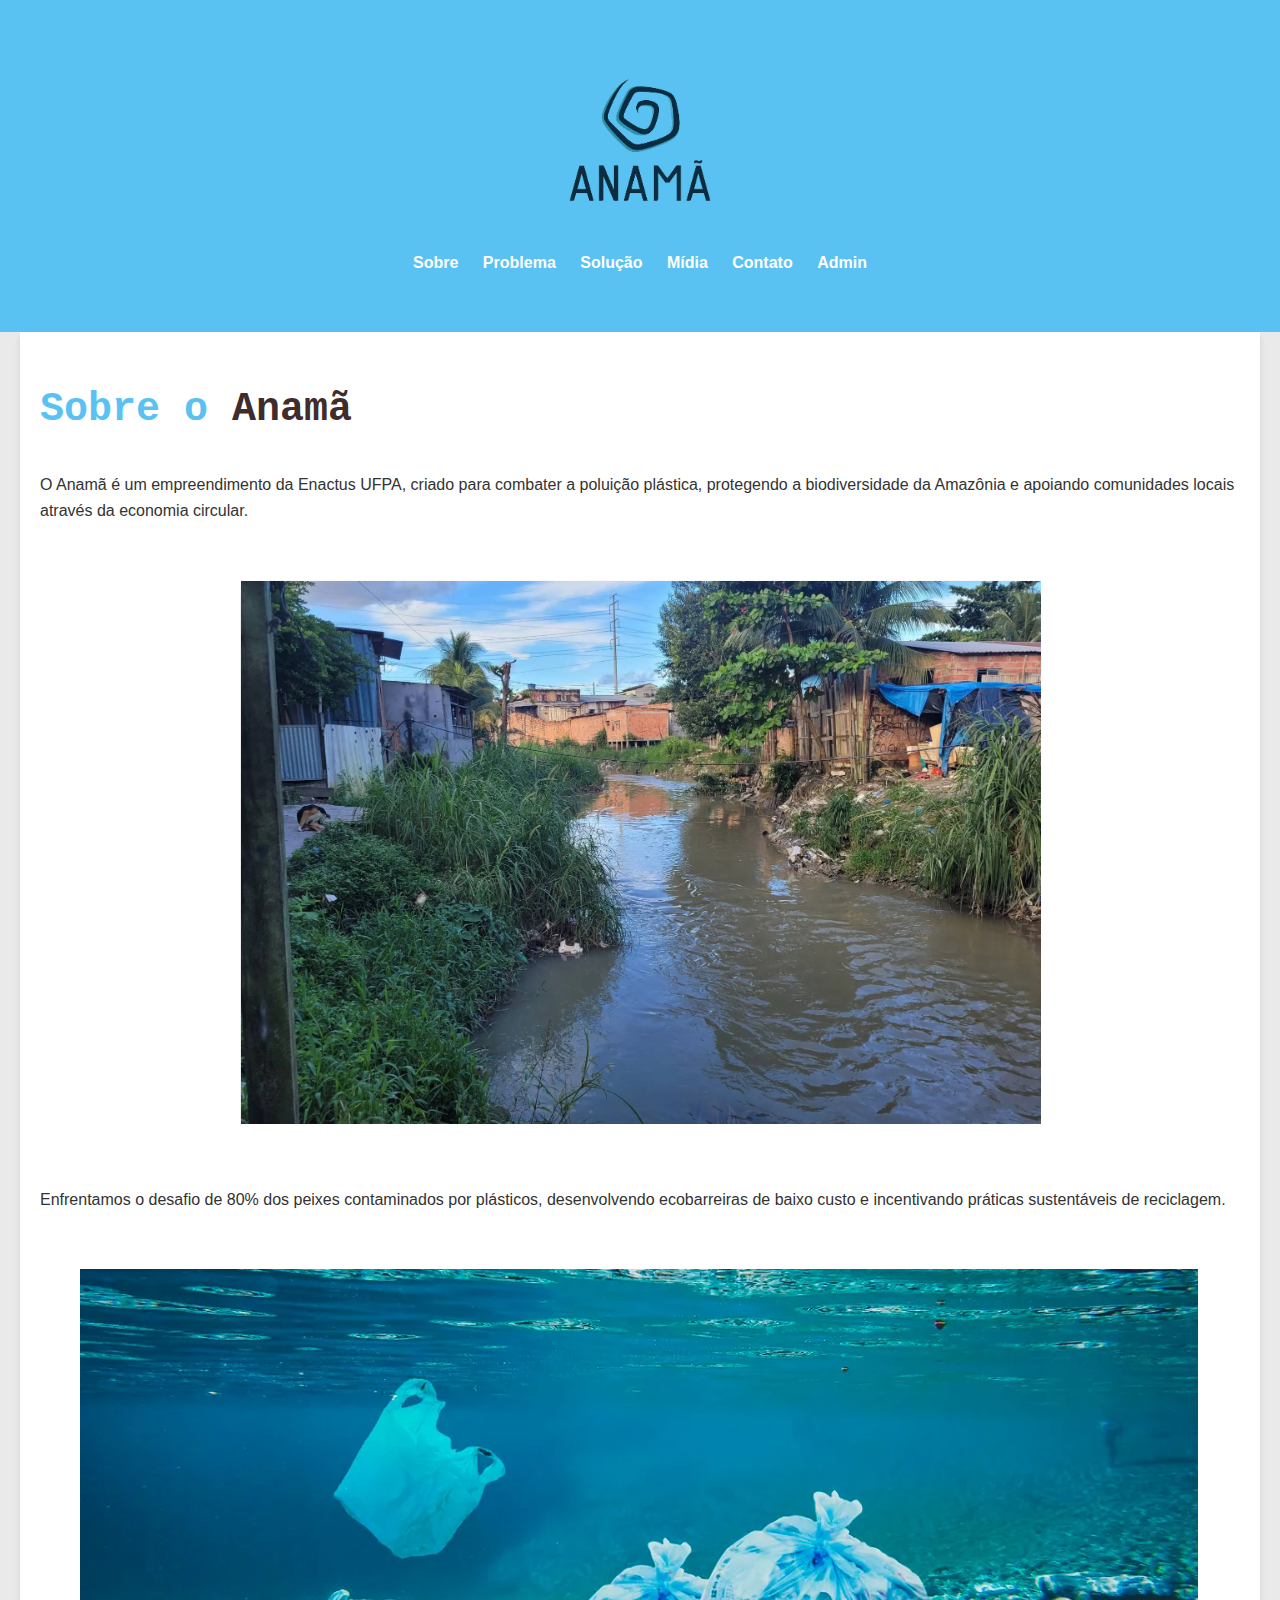
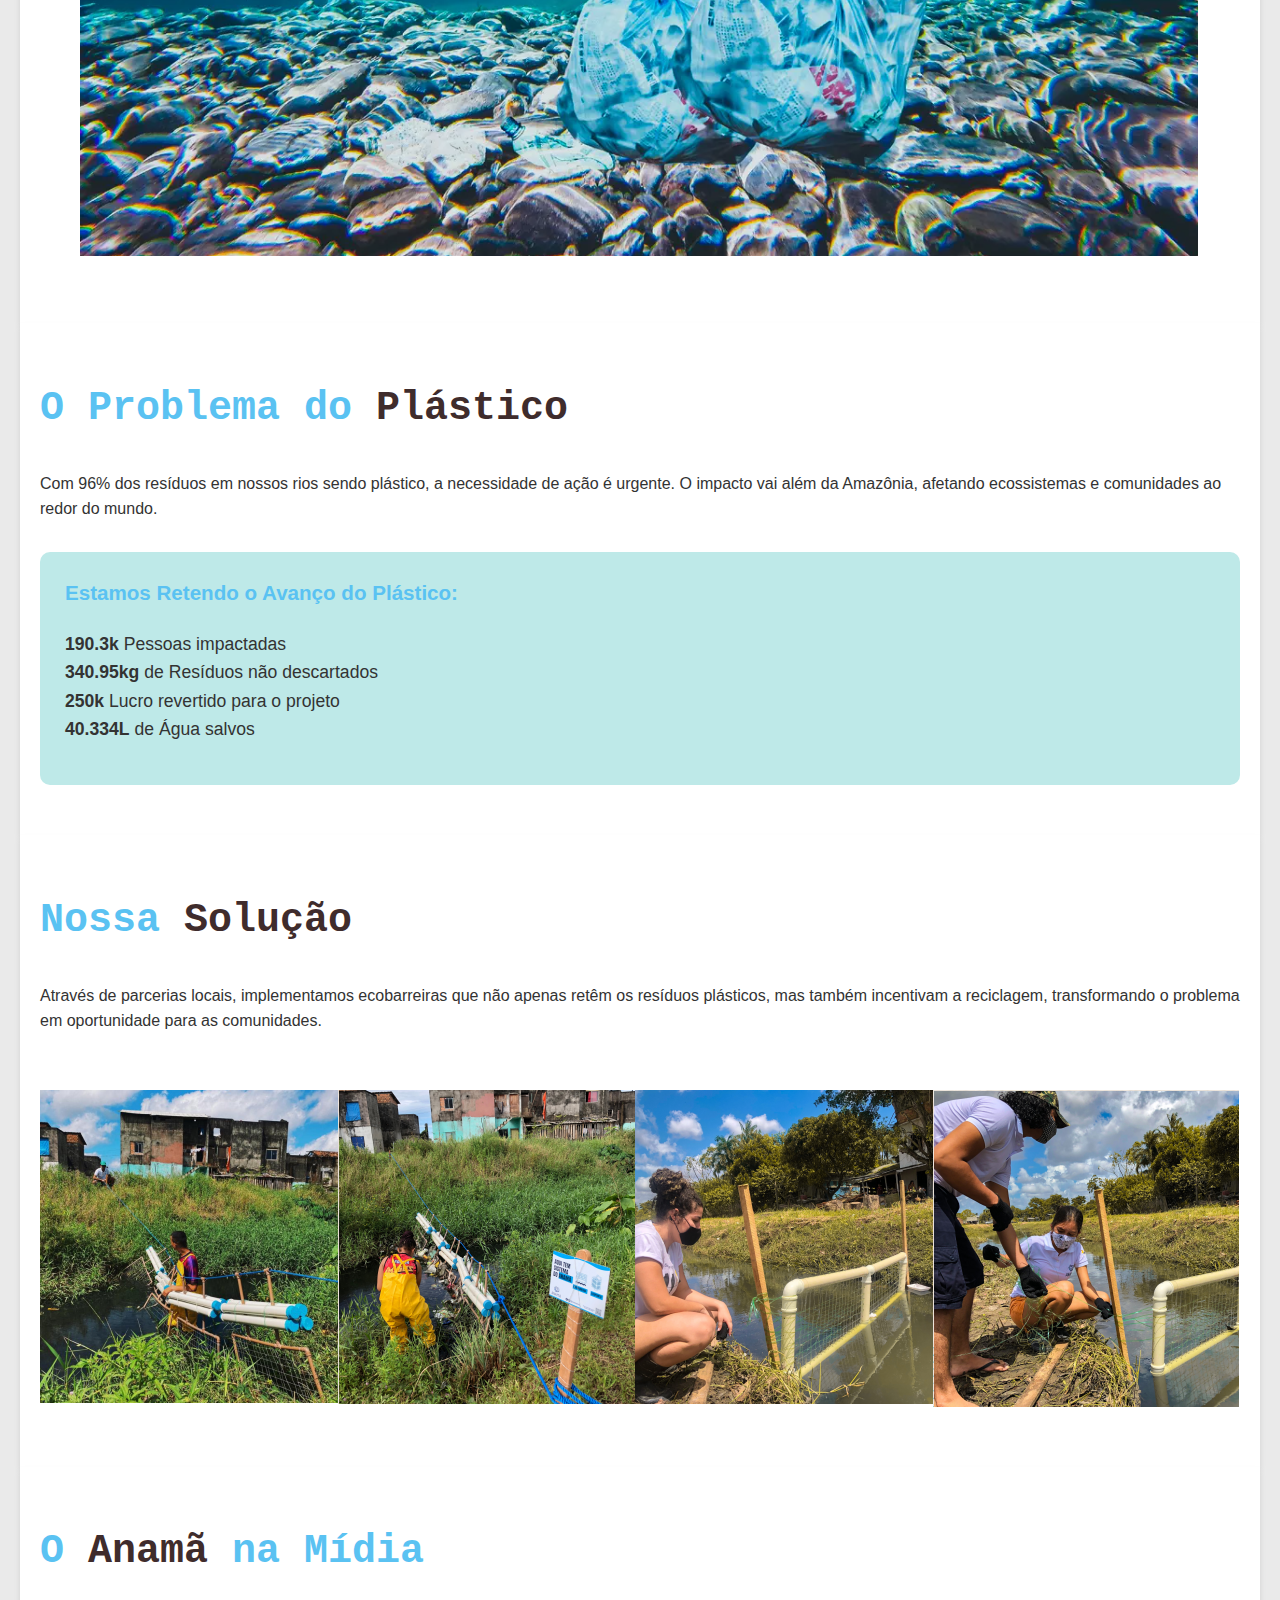
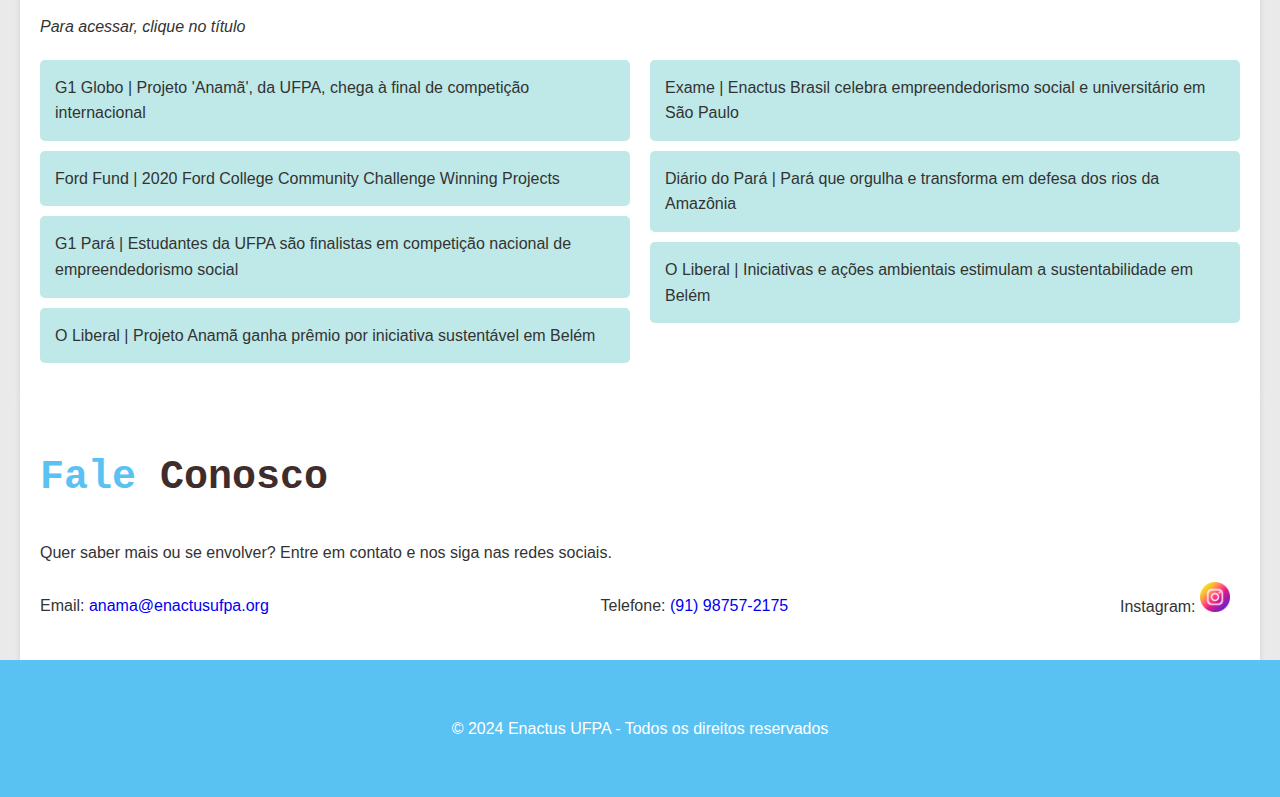
<file: index.html>
<!DOCTYPE html>

<html lang="pt-br">
  <head>
    <meta charset="UTF-8" />
    <meta name="viewport" content="width=device-width, initial-scale=1.0" />
    <title>Anamã - Enactus UFPA</title>
    <link rel="stylesheet" href="./css/home.css" />
  </head>

  <body>
    <header>
      <div class="container">
        <div class="logo">
          <img src="./imagens/logoAnama.png" alt="Logo Anamã" />
        </div>
        <nav>
          <ul>
            <li><a href="#about">Sobre</a></li>
            <li><a href="#problem">Problema</a></li>
            <li><a href="#solution">Solução</a></li>
            <li><a href="#media">Mídia</a></li>
            <li><a href="#contact">Contato</a></li>
            <li><a href="./admin.html">Admin</a></li>
          </ul>
        </nav>
      </div>
    </header>

    <section id="about" class="container">
      <h1 class="title">Sobre o <span class="highlight">Anamã</span></h1>
      <p>
        O Anamã é um empreendimento da Enactus UFPA, criado para combater a
        poluição plástica, protegendo a biodiversidade da Amazônia e apoiando
        comunidades locais através da economia circular.
      </p>
      <img
        style="padding-left: 200px; text-align: center"
        src="./imagens/rioAmazonas.png"
        alt="Rio da Amazônia"
        class="media"
      />
      <p>
        Enfrentamos o desafio de 80% dos peixes contaminados por plásticos,
        desenvolvendo ecobarreiras de baixo custo e incentivando práticas
        sustentáveis de reciclagem.
      </p>
      <img
        style="padding-left: 40px; text-align: center"
        src="./imagens/peixes.png"
        alt="Oceano Poluído"
        class="media"
      />
    </section>

    <section id="problem" class="container">
      <h2 class="title">
        O Problema do <span class="highlight">Plástico</span>
      </h2>
      <p>
        Com 96% dos resíduos em nossos rios sendo plástico, a necessidade de
        ação é urgente. O impacto vai além da Amazônia, afetando ecossistemas e
        comunidades ao redor do mundo.
      </p>
      <div class="stats">
        <h3>Estamos Retendo o Avanço do Plástico:</h3>
        <ul>
          <li><strong>190.3k</strong> Pessoas impactadas</li>
          <li><strong>340.95kg</strong> de Resíduos não descartados</li>
          <li><strong>250k</strong> Lucro revertido para o projeto</li>
          <li><strong>40.334L</strong> de Água salvos</li>
        </ul>
      </div>
    </section>

    <section id="solution" class="container">
      <h2 class="title">Nossa <span class="highlight">Solução</span></h2>
      <p>
        Através de parcerias locais, implementamos ecobarreiras que não apenas
        retêm os resíduos plásticos, mas também incentivam a reciclagem,
        transformando o problema em oportunidade para as comunidades.
      </p>
      <div class="barriers-container">
        <img
          src="./imagens/ecobarreira1.png"
          alt="Ecobarreira Anamã"
          class="media"
        />
        <img
          src="./imagens/ecobarreira2.png"
          alt="Ecobarreira Anamã"
          class="media"
        />
        <img
          src="./imagens/ecobarreira3.png"
          alt="Ecobarreira Anamã"
          class="media"
        />
        <img
          src="./imagens/ecobarreira4.png"
          alt="Ecobarreira Anamã"
          class="media"
        />
      </div>
    </section>

    <section id="media" class="container">
      <h2 class="title">O <span class="highlight">Anamã</span> na Mídia</h2>
      <p class="media-instruction">Para acessar, clique no título</p>
      <div class="media-container">
        <div class="media-column">
          <a
            href="https://g1.globo.com/pa/para/noticia/2021/05/20/projeto-anama-da-ufpa-chega-a-final-de-competicao-internacional.ghtml"
            target="_blank"
            class="media-link"
            >G1 Globo | Projeto 'Anamã', da UFPA, chega à final de competição
            internacional</a
          >
          <a
            href="https://www.fordfund.org/brazil"
            target="_blank"
            class="media-link"
            >Ford Fund | 2020 Ford College Community Challenge Winning
            Projects</a
          >
          <a
            href="https://g1.globo.com/pa/para/noticia/2022/07/15/estudantes-da-ufpa-sao-finalistas-em-competicao-nacional-de-empreendedorismo-social.ghtml"
            target="_blank"
            class="media-link"
            >G1 Pará | Estudantes da UFPA são finalistas em competição nacional
            de empreendedorismo social</a
          >
          <a
            href="https://www.oliberal.com/para/projeto-anama-ganha-premio-por-iniciativa-sustentavel-em-belem-1.571268"
            target="_blank"
            class="media-link"
            >O Liberal | Projeto Anamã ganha prêmio por iniciativa sustentável
            em Belém</a
          >
        </div>
        <div class="media-column">
          <a
            href="https://exame.com/bussola/enactus-brasil-celebra-empreendedorismo-social-e-universitario-em-sp/"
            target="_blank"
            class="media-link"
            >Exame | Enactus Brasil celebra empreendedorismo social e
            universitário em São Paulo</a
          >
          <a
            href="https://dol.com.br/noticias/para/808386/para-que-orgulha-e-transforma-em-defesa-dos-rios-da-amazonia?d=1"
            target="_blank"
            class="media-link"
            >Diário do Pará | Pará que orgulha e transforma em defesa dos rios
            da Amazônia</a
          >
          <a
            href="https://www.oliberal.com/belem/iniciativas-e-acoes-ambientais-estimulam-a-sustentabilidade-em-belem-1.688966"
            target="_blank"
            class="media-link"
            >O Liberal | Iniciativas e ações ambientais estimulam a
            sustentabilidade em Belém</a
          >
        </div>
      </div>
    </section>

    <section id="contact" class="container">
      <h2 class="title">Fale <span class="highlight">Conosco</span></h2>

      <p>
        Quer saber mais ou se envolver? Entre em contato e nos siga nas redes
        sociais.
      </p>

      <div class="footer-container">
        <div>
          Email:
          <a href="mailto:anama@enactusufpa.org">anama@enactusufpa.org</a>
        </div>

        <div>Telefone: <a href="tel:+5591987572175">(91) 98757-2175</a></div>

        <div class="social-links">
          Instagram:
          <a href="https://www.instagram.com/oanama_" target="_blank"
            ><img src="./imagens/instagram.png" alt="Instagram"
          /></a>
        </div>
      </div>
    </section>

    <footer>
      <div class="container">
        <p>© 2024 Enactus UFPA - Todos os direitos reservados</p>
      </div>
    </footer>
  </body>
</html>
</file>
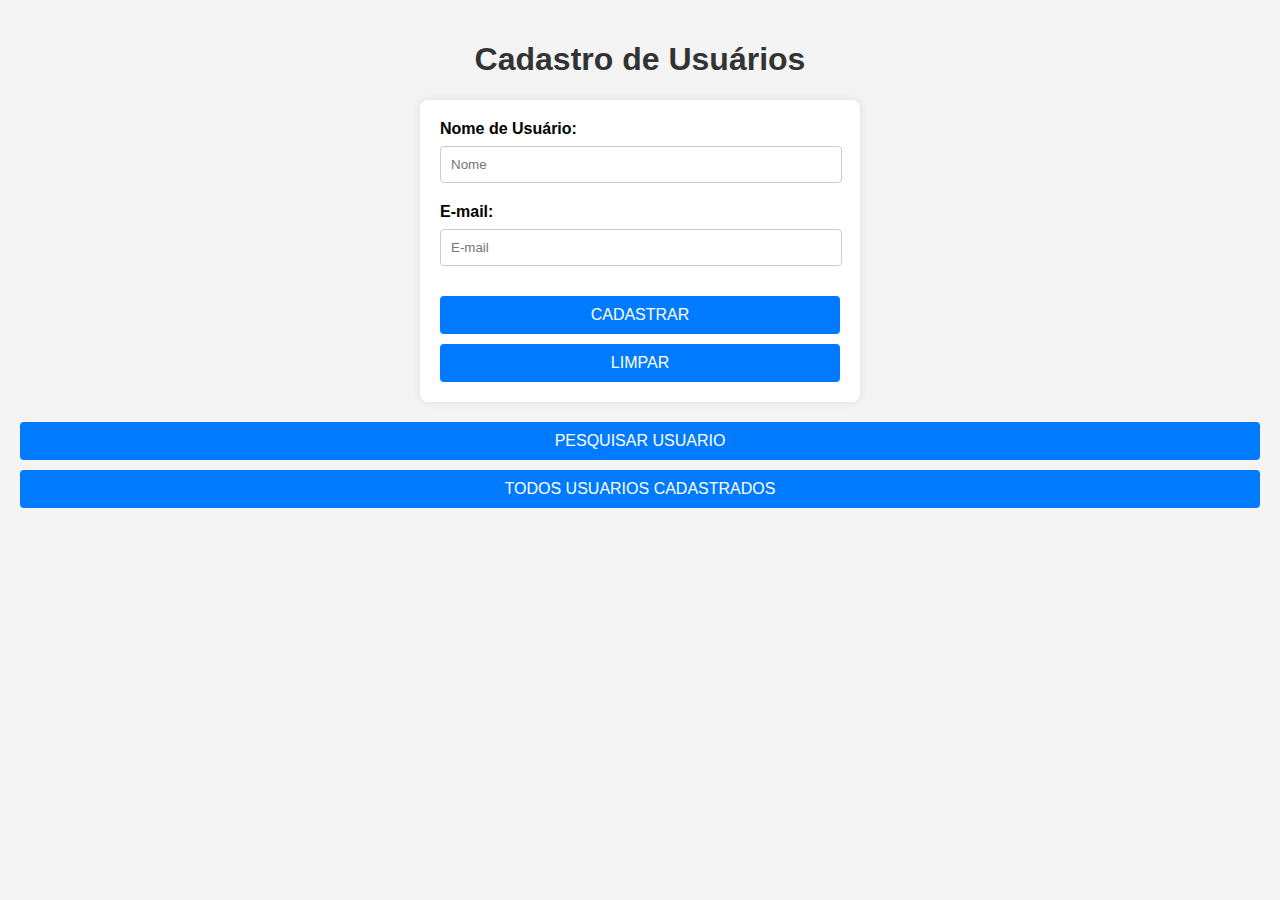
<file: admin.html>
<!DOCTYPE html>
<html lang="en">
  <head>
    <meta charset="UTF-8" />
    <meta name="viewport" content="width=device-width, initial-scale=1.0" />
    <title>Document</title>
    <link rel="stylesheet" href="./css/admin.css" />
    <!-- Link para o arquivo CSS -->
  </head>
  <body>
    <h1>Cadastro de Usuários</h1>

    <form id="formulario">
      <label>Nome de Usuário: </label>
      <input id="nome" name="nome" placeholder="Nome" type="text" />

      <label>E-mail: </label>
      <input id="email" name="email" placeholder="E-mail" type="email" />

      <button type="submit">CADASTRAR</button>
      <button type="button" id="limpar-campos">LIMPAR</button>
    </form>

    <div>
      <button id="mostrar-pesquisa" type="button">PESQUISAR USUARIO</button>
    </div>

    <div id="campo-pesquisa" style="display: none">
      <input id="pesquisa" placeholder="Digite ID ou E-mail" type="text" />
      <button id="botao-pesquisar" type="button">PESQUISAR</button>
    </div>

    <div id="resultado-pesquisa" style="display: none">
      <h3>Resultado da Pesquisa</h3>
      <p id="usuario-encontrado"></p>
    </div>

    <div>
      <button id="mostrar-usuario" type="button">
        TODOS USUARIOS CADASTRADOS
      </button>
    </div>

    <div class="listaUsuario" style="display: none">
      <h3>Usuários Cadastrados</h3>
      <ul id="lista-usuarios"></ul>
      <div class="botaoExcluirTodos">
        <button id="excluir-todos" type="button">EXCLUIR TODOS</button>
      </div>
    </div>

    <script src="./scripts/Formulário.js"></script>
  </body>
</html>
</file>
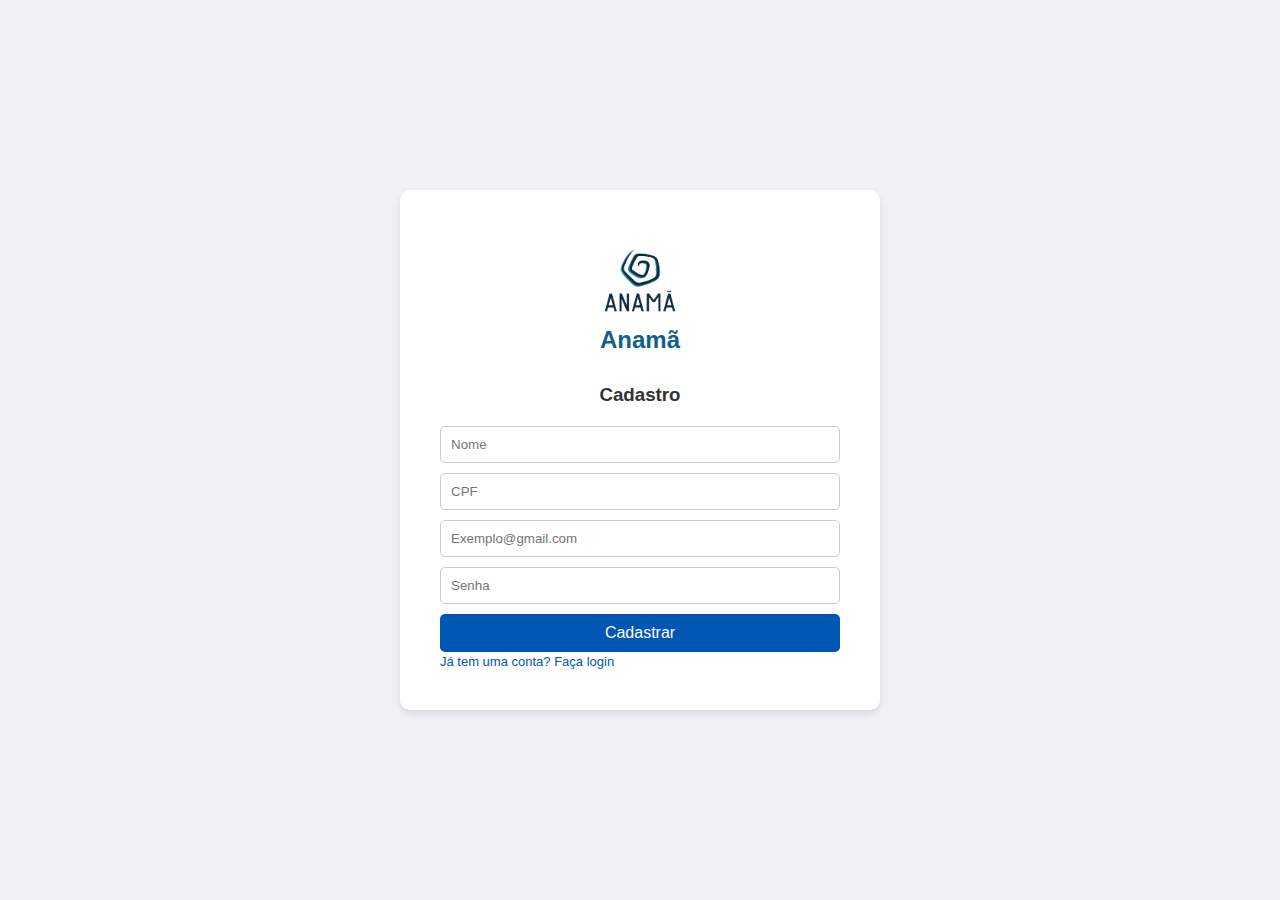
<file: cadastro.html>
<!DOCTYPE html>
<html lang="en">

  <head>
    <meta charset="UTF-8" />
    <meta name="viewport" content="width=device-width, initial-scale=1.0" />
    <link rel="stylesheet" href="./css/cadastro.css" />
    <title>Cadastro</title>

    <script>
        function login() {
            
            window.location.href = 'login.html';
        }
    </script>
</head>
<body>
    <div class="cadastro-container">
        <img class="logo-login" src="./imagens/logoAnama.png" alt="">
        <h2>Anamã</h2>
        <h3>Cadastro</h3>
        <div class="inputs-container">
            <input type="text" placeholder="Nome">
            <input type="text" placeholder="CPF">
            <input type="email" placeholder="Exemplo@gmail.com">
            <input type="password" placeholder="Senha">
            <button onclick="login()">Cadastrar</button>
            <a href="login.html">Já tem uma conta? Faça login</a>
        </div>
    </div>
</body>
</html>
</file>
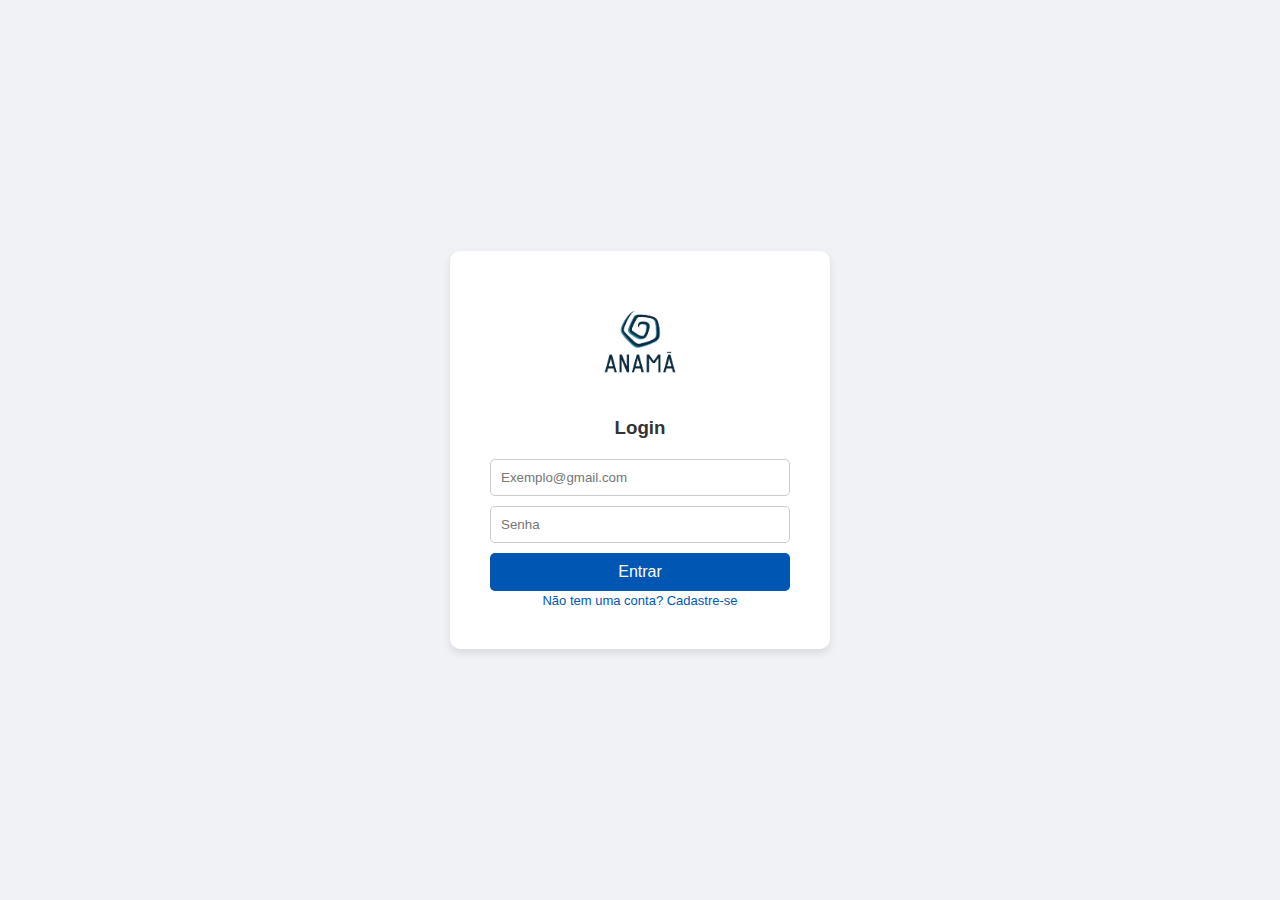
<file: login.html>
<!DOCTYPE html>
<html lang="en">
<head>
    <meta charset="UTF-8">
    <meta name="viewport" content="width=device-width, initial-scale=1.0">
    <link rel="stylesheet" href="/css/login.css">
    <title>Document</title>

    <script>
        function Home() {
            window.location.href = 'index.html';
        }
    </script>

</head>
<body>
    <div class="login-container">
        <img class="logo-login" src="./imagens/logoAnama.png" alt="">
        <h3>Login</h3>
        <div>
            <input type="email" placeholder="Exemplo@gmail.com">
            <input type="password" placeholder="Senha">
            <button onclick="Home()">Entrar</button>
            <a href="cadastro.html">Não tem uma conta? Cadastre-se</a>
        </div>
    </div>
</body>
</html>
</file>
<file: css/home.css>
:root {
  --primary-color: #5ac2f2;
  --secondary-color: #bee9e8;
  --text-color: #333;
  --background-color: #eaeaea;
  --highlight-color: #3f2c2c;
}

body {
  line-height: 1.6;
  color: var(--text-color);
  margin: 0;
  padding: 0;
  background: var(--background-color);
  font-family: Arial, sans-serif;
}

.container {
  max-width: 1200px;
  margin: auto;
  padding: 20px;
}

header,
footer {
  background: var(--primary-color);
  color: #ffffff;
  text-align: center;
  padding: 20px 0;
}

.logo {
  max-width: 200px;
  margin: 0 auto;
}

.logo img {
  width: 100%;
}

nav {
  margin-top: 20px;
}

nav ul {
  list-style: none;
  padding: 0;
}

nav ul li {
  display: inline;
  margin: 0 10px;
}

nav a {
  color: #ffffff;
  text-decoration: none;
  font-weight: bold;
  transition: color 0.3s;
}

nav a:hover {
  color: var(--secondary-color);
}

section {
  background: #fff;
  margin-bottom: 20px;
  padding: 60px 40px;
  box-shadow: 0 4px 6px rgba(0, 0, 0, 0.1);
}

.title {
  font-size: 2.5em;
  color: var(--primary-color);
  margin-bottom: 30px;
  font-family: "Courier New", Courier, monospace;
}

.highlight {
  color: var(--highlight-color);
}

.stats {
  background: var(--secondary-color);
  padding: 25px;
  border-radius: 10px;
  margin: 30px 0;
  font-size: 1.1em;
}

.stats h3 {
  margin-top: 0;
  color: var(--primary-color);
}

.stats ul {
  padding: 0;
}

.stats li {
  list-style: none;
}

.media {
  margin: 40px 0;
}

.media img {
  width: 100%;
  height: auto;
  border-radius: 8px;
  margin-bottom: 20px;
  border-radius: 8px;
}

.footer-container {
  display: flex;
  justify-content: space-between;
  flex-wrap: wrap;
  align-items: center;
}

.footer-container a {
  text-decoration: none;
}

.footer-container div,
.social-links a {
  margin-bottom: 10px;
}

.social-links a {
  display: inline-block;
  margin-right: 10px;
}

.social-links img {
  width: 30px;
}

.barriers-container {
  display: grid;
  grid-template-columns: repeat(auto-fit, minmax(200px, 1fr));
  gap: 20px;
  justify-content: center;
  padding-right: 30px;
}

.media-title {
  background: var(--primary-color);
  display: inline-block;
  color: #fff;
  padding: 10px 20px;
  border-radius: 5px;
  box-shadow: 2px 2px 5px rgba(0, 0, 0, 0.2);
}

.media-instruction {
  margin-top: 10px;
  font-style: italic;
}

.media-container {
  display: flex;
  justify-content: space-between;
  flex-wrap: wrap;
  gap: 20px;
  margin-top: 20px;
}

.media-column {
  flex: 1;
  min-width: 280px;
}

.media-link {
  display: block;
  background: var(--secondary-color);
  margin-bottom: 10px;
  padding: 15px;
  border-radius: 5px;
  color: var(--text-color);
  text-decoration: none;
  transition: background-color 0.3s, color 0.3s;
}

.media-link:hover {
  background-color: var(--highlight-color);
  color: #fff;
}

@media (max-width: 768px) {
  nav ul li {
    display: block;
    margin: 5px 0;
  }
  .footer-container {
    flex-direction: column;
    align-items: center;
  }
  .footer-container div {
    margin: 5px 0;
  }
  .title {
    font-size: 2em;
  }
  .media img {
    max-width: 100%;
    height: auto;
  }
}
</file>
<file: css/admin.css>
body {
  font-family: Arial, sans-serif;
  background-color: #f4f4f4;
  margin: 0;
  padding: 20px;
}

h1,
h3 {
  text-align: center;
  color: #333;
}

form {
  max-width: 400px;
  margin: 20px auto;
  padding: 20px;
  background: #fff;
  box-shadow: 0 0 10px rgba(0, 0, 0, 0.1);
  border-radius: 8px;
}

label {
  display: block;
  margin-bottom: 8px;
  font-weight: bold;
}

input[type="text"],
input[type="email"] {
  width: calc(100% - 20px);
  padding: 10px;
  margin-bottom: 20px;
  border: 1px solid #ccc;
  border-radius: 4px;
}

button {
  display: block;
  width: 100%;
  padding: 10px;
  background: #007bff;
  color: #fff;
  border: none;
  border-radius: 4px;
  cursor: pointer;
  font-size: 16px;
  margin-top: 10px;
}

button:hover {
  background: #0056b3;
}

ul {
  list-style: none;
  padding: 0;
}

li {
  background: #fff;
  margin: 10px 0;
  padding: 15px;
  border: 1px solid #ccc;
  border-radius: 4px;
  display: flex;
  justify-content: space-between;
  align-items: center;
}

li button {
  background: #dc3545;
  border: none;
  padding: 5px 10px;
  color: #fff;
  border-radius: 4px;
  cursor: pointer;
  font-size: 14px;
  width: 15%;
}

li button:hover {
  background: #c82333;
}

.listaUsuario {
  display: none;
}
</file>
<file: css/cadastro.css>
body {
    display: flex;
    justify-content: center;
    align-items: center;
    height: 100vh;
    background-color: #f0f2f5;
    margin: 0;
    font-family: Arial, sans-serif;
}

.cadastro-container {
    padding: 40px;
    background-color: #fff;
    border-radius: 10px;
    box-shadow: 0 4px 8px rgba(0,0,0,0.1);
    text-align: center;
    width: 400px;
}

.logo-login {
    width: 100px;
    height: auto;
}

h2 {
    color: #105f8c;
    margin: 0;
}

h3 {
    color: #333;
    margin-top: 30px;
    margin-bottom: 20px;
}

a {
    color: #0056b3;
    text-decoration: none;
    font-size: 13px;
}

.inputs-container {
    margin-top: 20px;
    text-align: left;
}

.input-group {
    display: flex;
    justify-content: space-between;
    margin-bottom: 10px;
}

.input-group input {
    width: calc(50% - 5px);
    padding: 10px;
    border: 1px solid #ccc;
    border-radius: 5px;
    box-sizing: border-box;
}

.input-group input:first-child {
    margin-right: 10px;
}

input[type="text"],
input[type="email"],
input[type="password"],
input[type="tel"] {
    width: 100%;
    padding: 10px;
    margin-bottom: 10px;
    border: 1px solid #ccc;
    border-radius: 5px;
    box-sizing: border-box;
}

button {
    width: 100%;
    padding: 10px;
    background-color: #0056b3;
    color: white;
    border: none;
    border-radius: 5px;
    cursor: pointer;
    font-size: 16px;
}

button:hover {
    background-color: #004494;
}
</file>
<file: css/login.css>
body {
    display: flex;
    justify-content: center;
    align-items: center;
    height: 100vh;
    background-color: #f0f2f5;
    margin: 0;
    font-family: Arial, sans-serif;
}

.login-container {
    padding: 40px;
    background-color: #fff;
    border-radius: 10px;
    box-shadow: 0 4px 8px rgba(0,0,0,0.1);
    text-align: center;
    width: 300px;
}

.logo-login {
    width: 100px;
    height: auto
}

h2 {
    color: #105f8c;
    margin: 0
}

h3 {
    color: #333;
    margin-top: 30px;
    margin-bottom: 20px;
}

a{
    color: #0056b3;
    text-decoration: none;
    font-size: 13px;
}

input {
    width: 100%;
    padding: 10px;
    margin-bottom: 10px;
    border: 1px solid #ccc;
    border-radius: 5px;
    box-sizing: border-box;
}

button {
    width: 100%;
    padding: 10px;
    background-color: #0056b3;
    color: white;
    border: none;
    border-radius: 5px;
    cursor: pointer;
    font-size: 16px;
}

button:hover {
    background-color: #004494;
}
</file>
